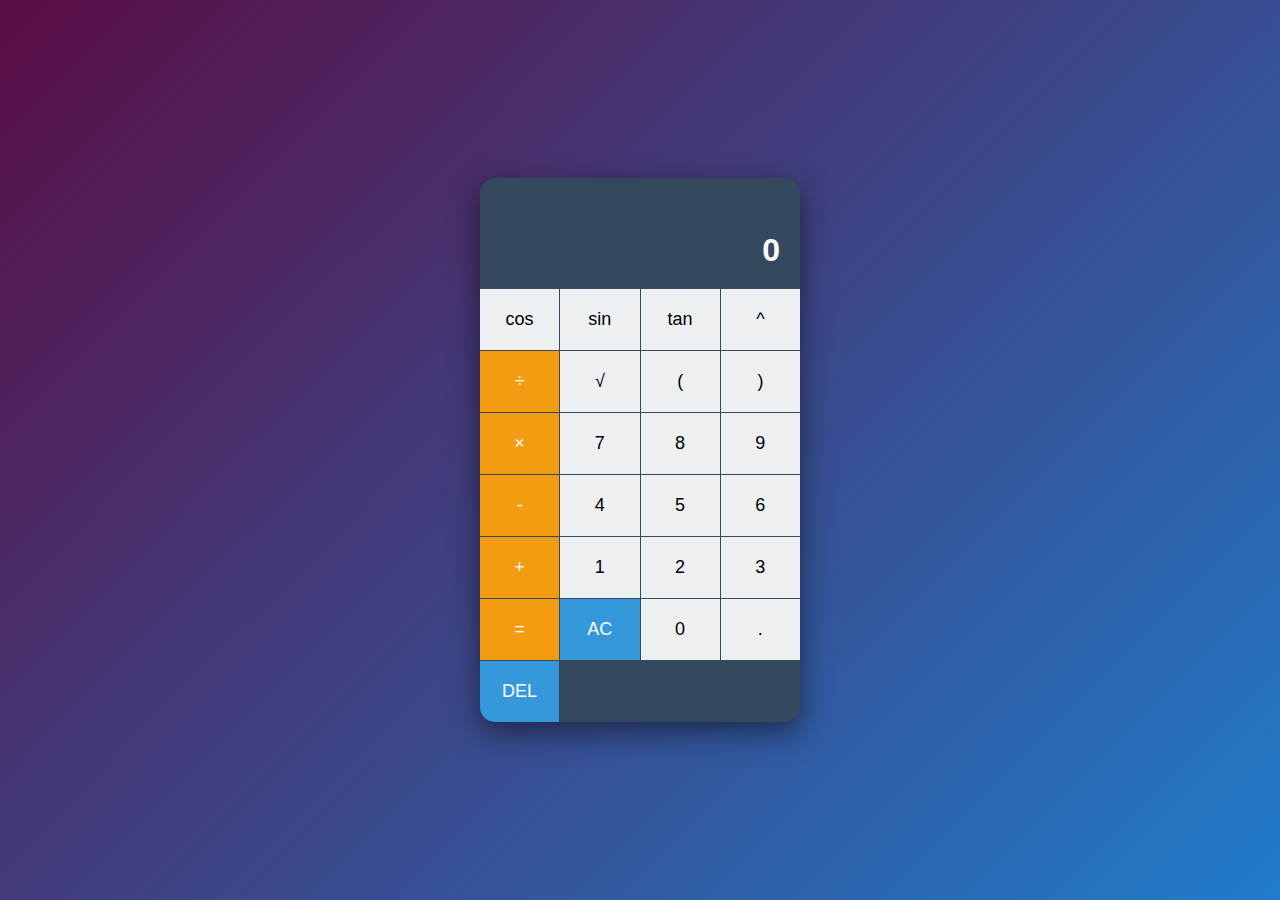
<file: CALCULADORA/index.html>
<!DOCTYPE html>
<html lang="es">
<head>
    <meta charset="UTF-8">
    <meta name="viewport" content="width=device-width, initial-scale=1.0">
    <title>Calculadora Científica</title>
    <link rel="stylesheet" href="style.css">
</head>
<body>
    <div class="calculadora">
        <div class="pantalla">
            <div class="operacion" id="operacion"></div>
            <div class="resultado" id="resultado">0</div>
        </div>
        <div class="botones">
            <!--funciones-->
            <button class="btn" onclick="agregarOperacion('Math.cos(')">cos</button>
            <button class="btn" onclick="agregarOperacion('Math.sin(')">sin</button>
            <button class="btn" onclick="agregarOperacion('Math.tan(')">tan</button>
            <button class="btn" onclick="agregarOperacion('^')">^</button>
            <button class="btn operador" onclick="agregarOperacion('/')">÷</button>

            
            <!-- Más funciones -->
            <button class="btn" onclick="agregarOperacion('Math.sqrt(')">√</button>
            <button class="btn" onclick="agregarOperacion('(')">(</button>
            <button class="btn" onclick="agregarOperacion(')')">)</button>
            <button class="btn operador" onclick="agregarOperacion('*')">×</button>
            
            <!--  Números -->
            <button class="btn" onclick="agregarOperacion('7')">7</button>
            <button class="btn" onclick="agregarOperacion('8')">8</button>
            <button class="btn" onclick="agregarOperacion('9')">9</button>
            <button class="btn operador" onclick="agregarOperacion('-')">-</button>
            
            <!-- Números -->
            <button class="btn" onclick="agregarOperacion('4')">4</button>
            <button class="btn" onclick="agregarOperacion('5')">5</button>
            <button class="btn" onclick="agregarOperacion('6')">6</button>
            <button class="btn operador" onclick="agregarOperacion('+')">+</button>
            
            <!-- Números-->
            <button class="btn" onclick="agregarOperacion('1')">1</button>
            <button class="btn" onclick="agregarOperacion('2')">2</button>
            <button class="btn" onclick="agregarOperacion('3')">3</button>
            <button class="btn operador" onclick="calcular()">=</button>
            
            <!-- Números y controles -->
            <button class="btn funcion" onclick="limpiarTodo()">AC</button>
            <button class="btn" onclick="agregarOperacion('0')">0</button>
            <button class="btn" onclick="agregarOperacion('.')">.</button>
            <button class="btn funcion" onclick="borrarUltimo()">DEL</button>
            
        </div>
    </div>
    <script src="script.js"></script>
</body>
</html>
</file>
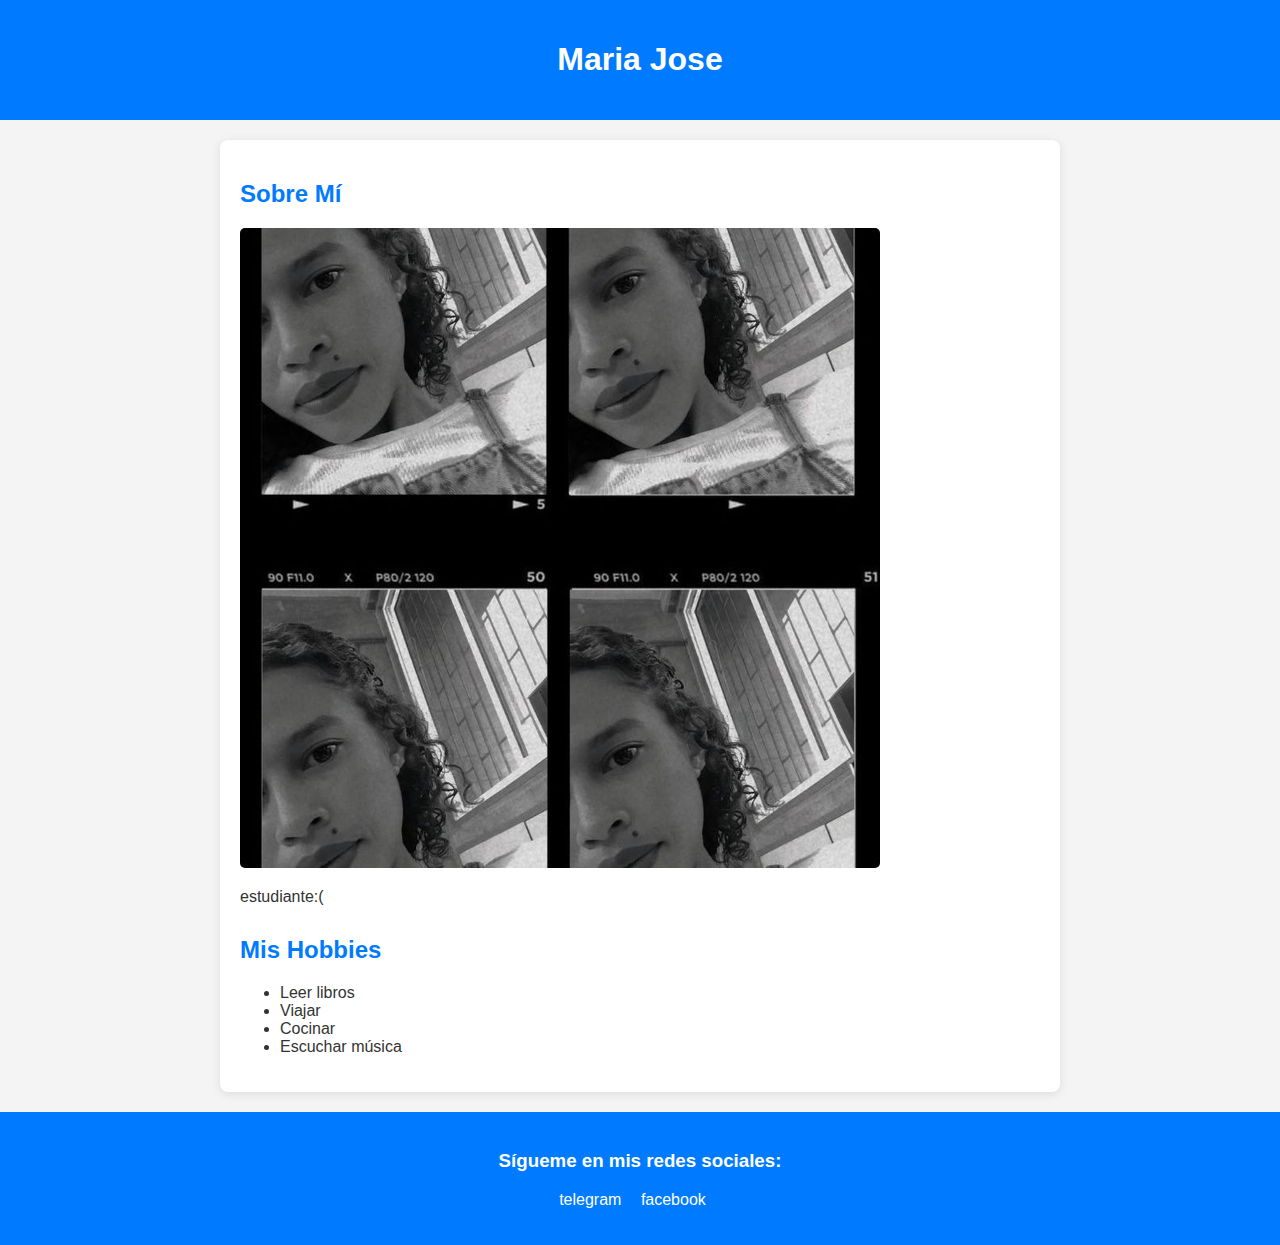
<file: biografia.html>
<!DOCTYPE html>
<html lang="es">
<head>
    <meta charset="UTF-8">
    <meta name="viewport" content="width=device-width, initial-scale=1.0">
    <title>Biografía</title>
    <link rel="stylesheet" href="estilo-bio.css">
</head>
<body>
    <header>
        <h1>Maria Jose</h1>
    </header>
    
    <main>
        <section class="sobre-mi">
            <h2>Sobre Mí</h2>
            <img src="44e67e1b-3701-474b-88f1-12a69714f298.jpg" alt="mi foto" class="foto">
            <p> estudiante:(</p>
        </section>

        <section class="mis hobbies">
            <h2>Mis Hobbies</h2>
            <ul>
                <li>Leer libros</li>
                <li>Viajar</li>
                <li>Cocinar</li>
                <li>Escuchar música</li>
            </ul>
        </section>
    </main>

    <footer>
        <h3>Sígueme en mis redes sociales:</h3>
        <ul class="redes-sociales">

            <li><a href="@Marijose_05">telegram</a></li>
            <li><a href="Maria Macias">facebook</a></li>
        
        
        
                        
        </ul>
    </footer>
</body>
</html>
</file>
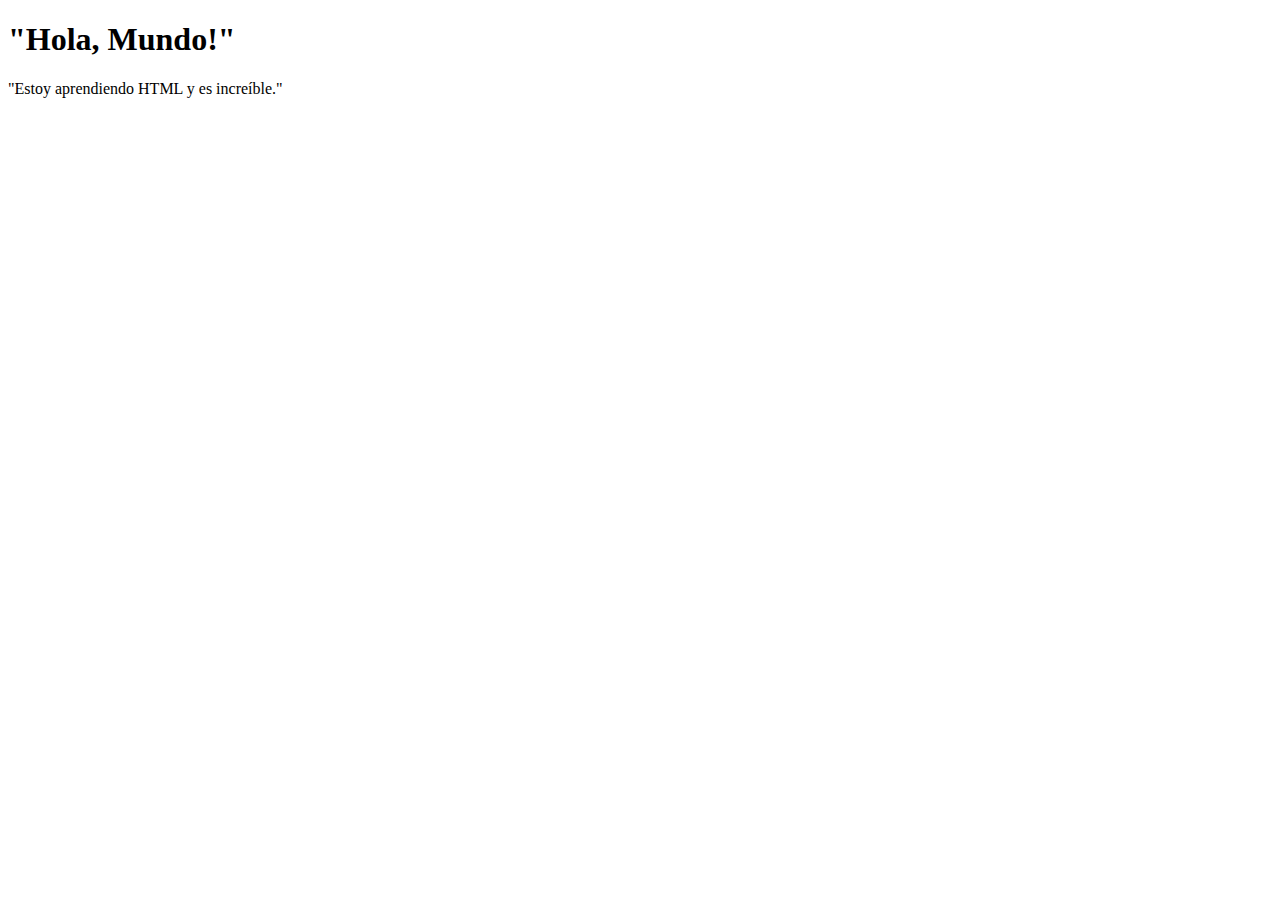
<file: ejercicio1.html>
<!DOCTYPE html>
<html lang="en">
<head>
    <meta charset="UTF-8">
    <meta name="viewport" content="width=device-width, initial-scale=1.0">
    <title> mi primer ejercicio </title>
</head>
<body>
    <h1>"Hola, Mundo!"</h1>
    <p>"Estoy aprendiendo HTML y es increíble."</p>
</body>
</html>
</file>
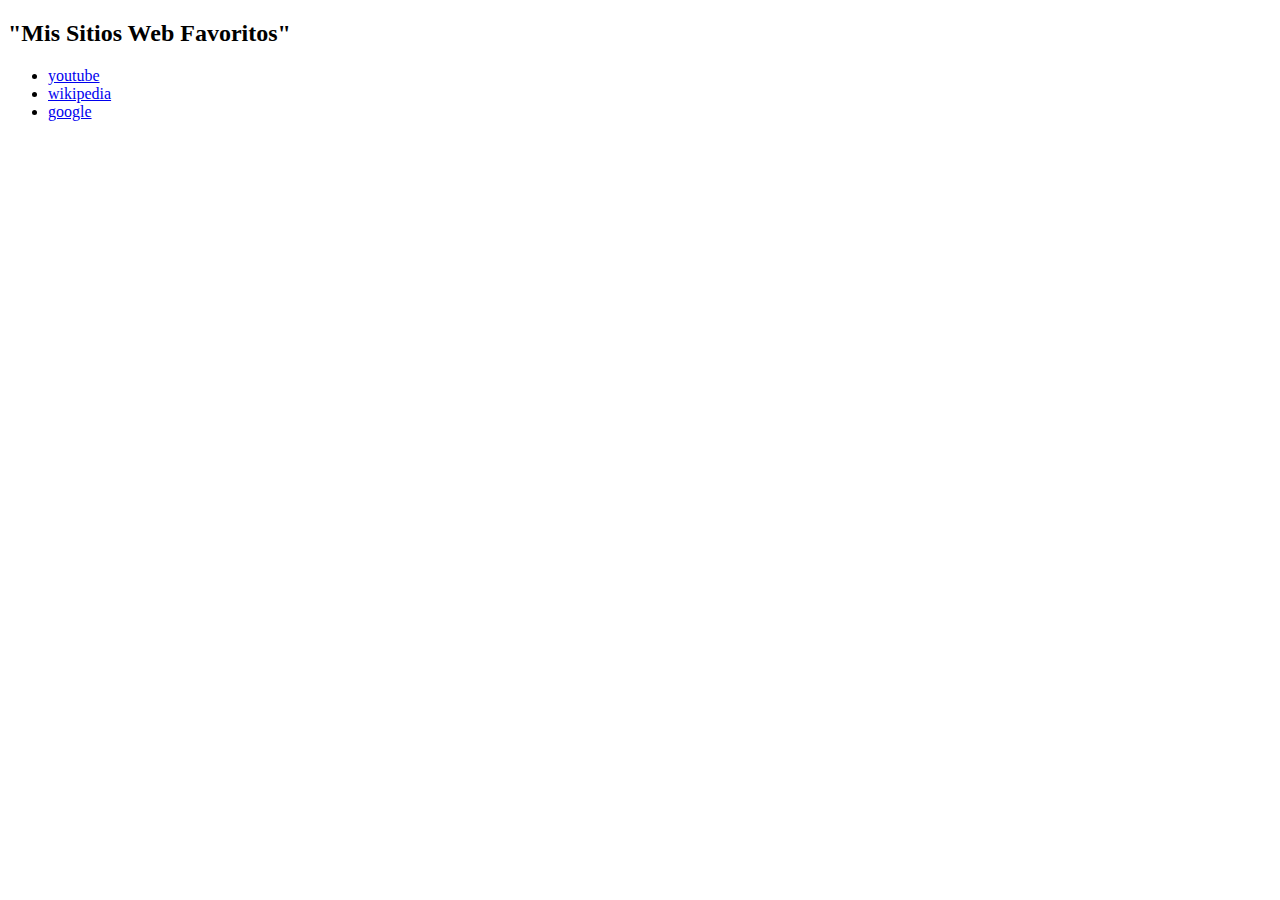
<file: ejercicio2.html>
<!DOCTYPE html>
<html lang="en">
<head>
    <meta charset="UTF-8">
    <meta name="viewport" content="width=device-width, initial-scale=1.0">
    <title>ejercicio2</title>
</head>
<body>

    <h2>"Mis Sitios Web Favoritos"</h2>

    <ul>
        <li><a href="https://www.youtube.com/?app=desktop&hl=es">youtube</a></li>
        <li><a href="https://www.wikipedia.org/">wikipedia</a></li>
        <li><a href="https://www.google.com/search?q=google&ie=UTF-8">google</a></li>
    </ul>

</body>
</html>
</file>
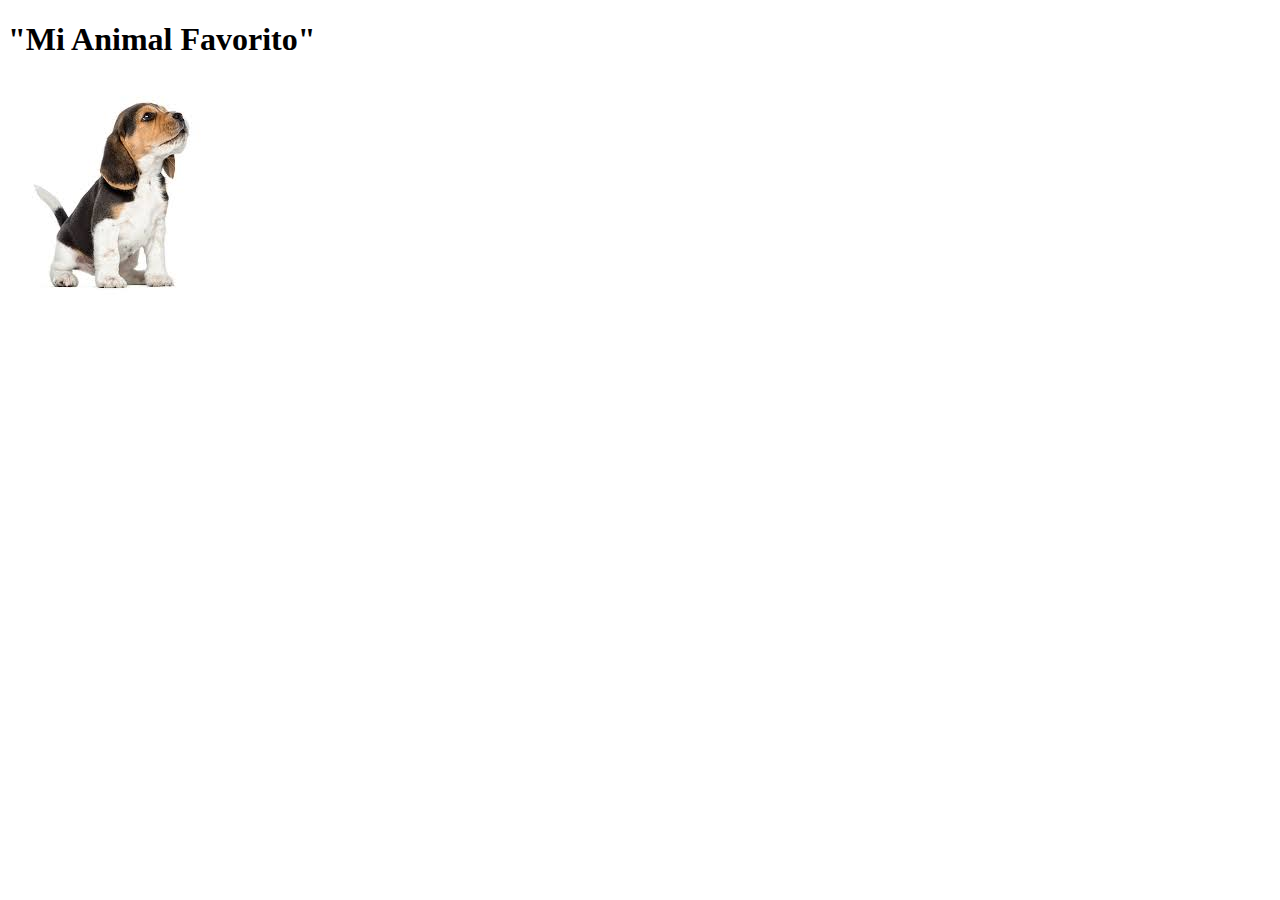
<file: ejercicio3.html>
<!DOCTYPE html>
<html lang="en">
<head>
    <meta charset="UTF-8">
    <meta name="viewport" content="width=device-width, initial-scale=1.0">
    <title>ejercicio3</title>
</head>
<body>
    <h1>"Mi Animal Favorito"</h1>
<img src="descarga.jpg" alt="perrito">


</body>
</html>
</file>
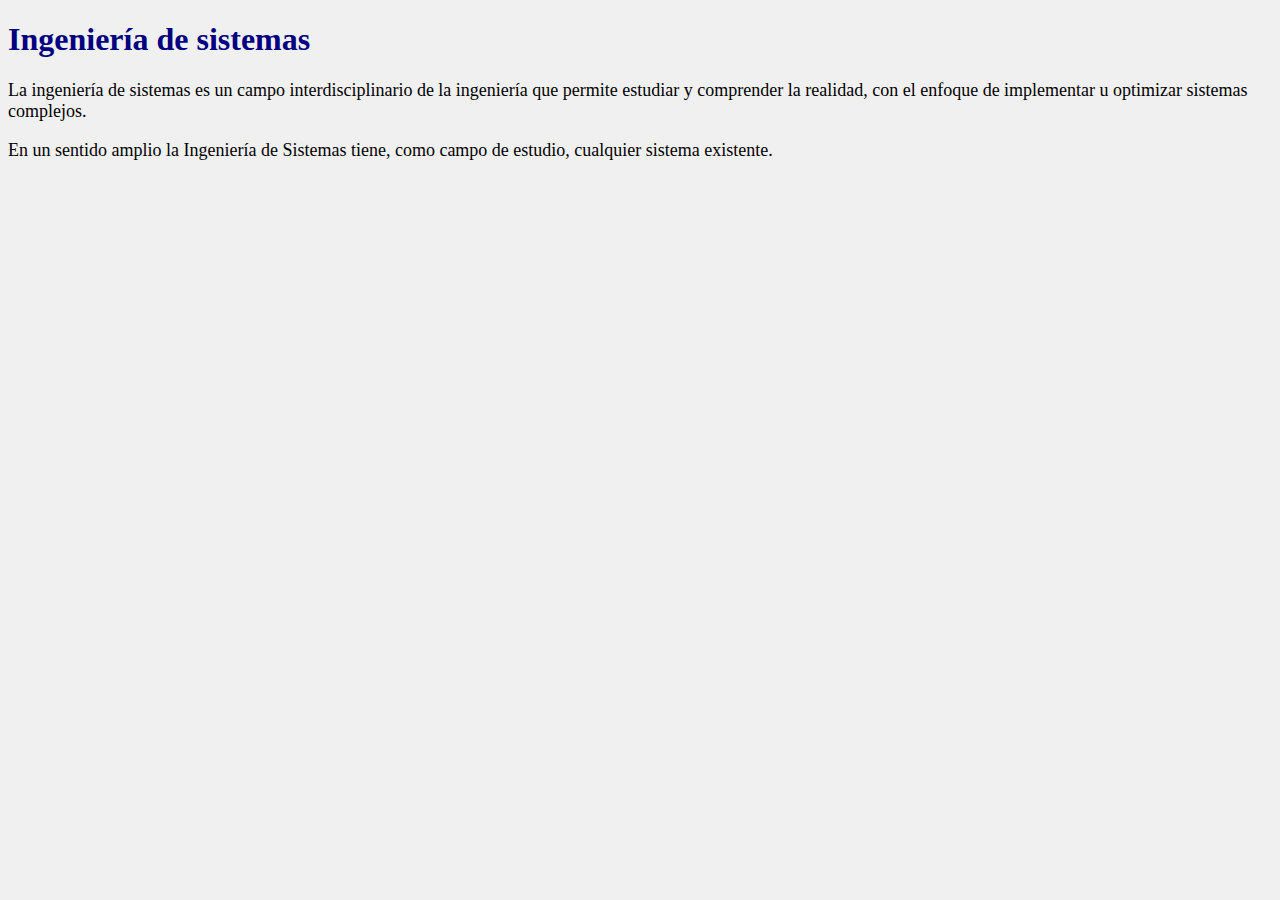
<file: ejercicio4.html>
<!DOCTYPE html>
<html lang="en">
<head>
    <meta charset="UTF-8">
    <meta name="viewport" content="width=device-width, initial-scale=1.0">
    <title>Mi Primera Hoja de Estilos</title>
    <link rel="stylesheet" href="estilo4.css">
</head>
<body>
    <h1>Ingeniería de sistemas</h1>
    
    <p>La ingeniería de sistemas es un campo interdisciplinario de la ingeniería que permite estudiar y comprender la realidad, con el enfoque de implementar u optimizar sistemas complejos.</p>
    <p>En un sentido amplio la Ingeniería de Sistemas tiene, como campo de estudio, cualquier sistema existente.</p>

</body>
</html>
</file>
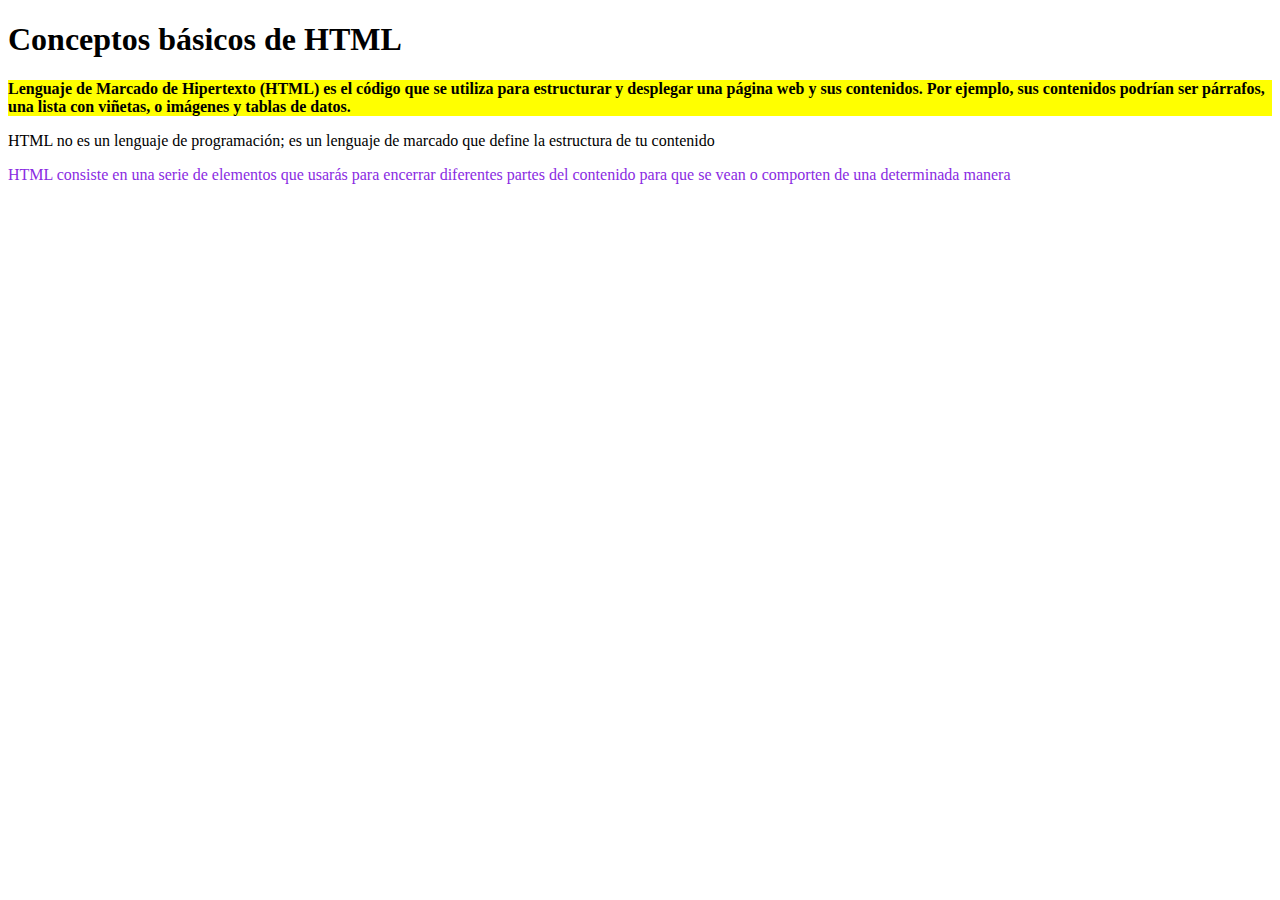
<file: ejercicio5.html>
<!DOCTYPE html>
<html lang="en">
<head>
    <meta charset="UTF-8">
    <meta name="viewport" content="width=device-width, initial-scale=1.0">
    <title>Usando Clases y IDs</title>
    <link rel="stylesheet" href="estilo5.css">
</head>
<body>
    
    <h1>Conceptos básicos de HTML</h1>

    <p class="destacado"><b>Lenguaje de Marcado de Hipertexto (HTML) es el código que se utiliza para estructurar y desplegar una página web y sus contenidos. Por ejemplo, sus contenidos podrían ser párrafos, una lista con viñetas, o imágenes y tablas de datos.</b> </p>
     <p>HTML no es un lenguaje de programación; es un lenguaje de marcado que define la estructura de tu contenido</p>
     <p id="resumen"> HTML consiste en una serie de elementos que usarás para encerrar diferentes partes del contenido para que se vean o comporten de una determinada manera</p>

</body>
</html>
</file>
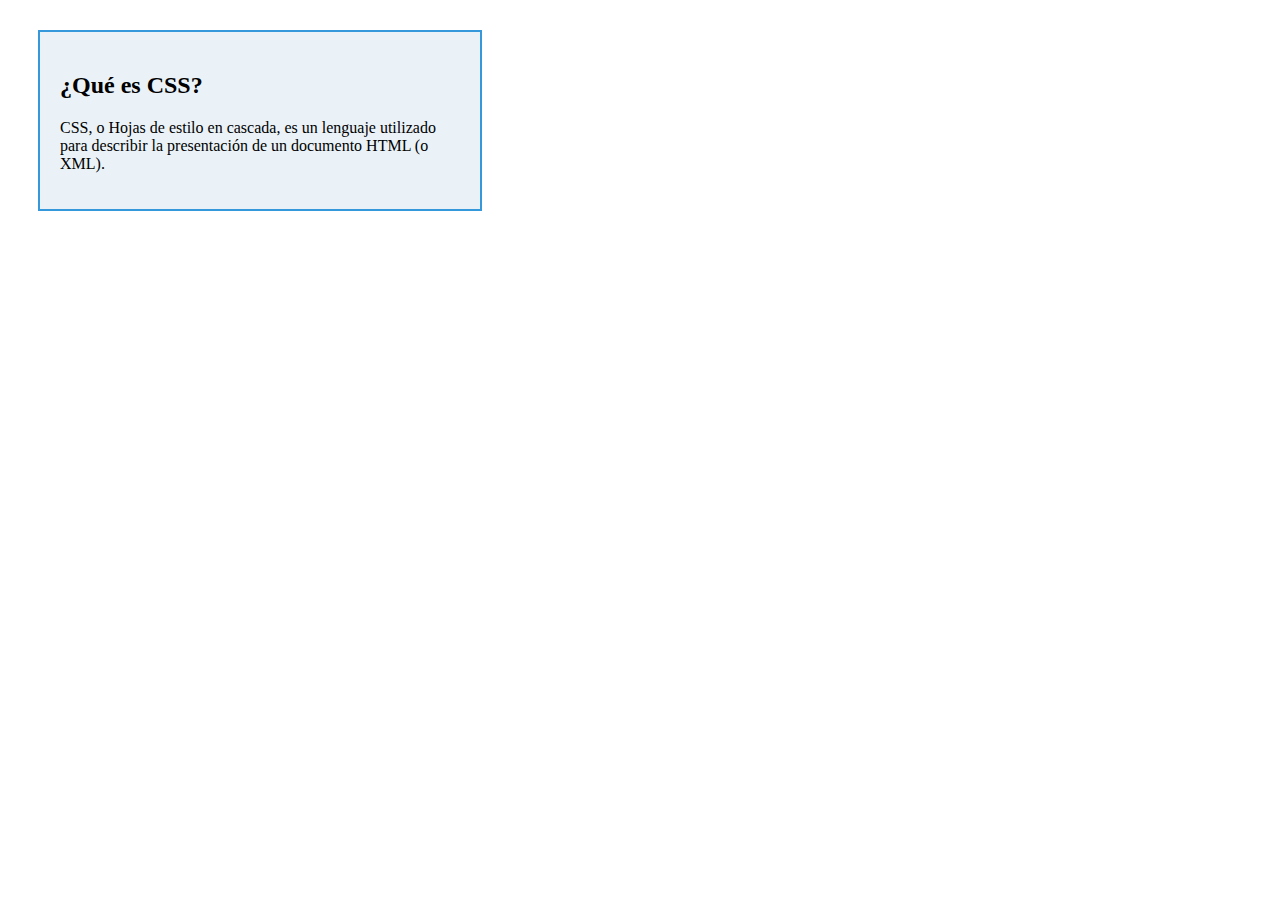
<file: ejercicio6.html>
<!DOCTYPE html>
<html lang="en">
<head>
    <meta charset="UTF-8">
    <meta name="viewport" content="width=device-width, initial-scale=1.0">
    <title>El Modelo de Caja (Box Model)</title>
    <link rel="stylesheet" href="estilo6.css">
</head>
<body>
    <div class="caja">
        <h2>¿Qué es CSS?</h2>
        <p>CSS, o Hojas de estilo en cascada, es un lenguaje utilizado para describir la presentación de un documento HTML (o XML).</p>
    </div>
</body>
</html>
</file>
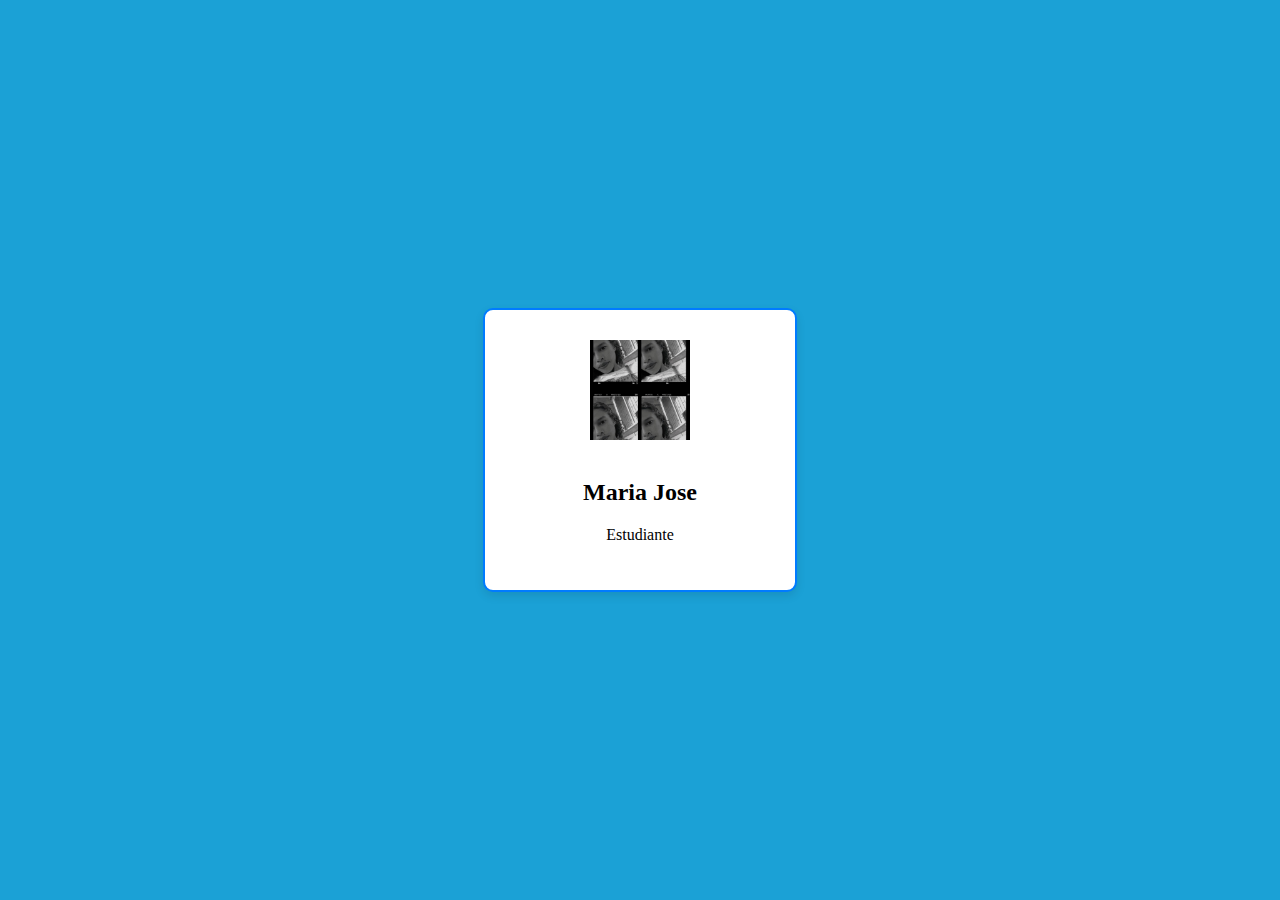
<file: ejercicio7.html>
<!DOCTYPE html>
<html lang="es">
<head>
    <meta charset="UTF-8">
    <meta name="viewport" content="width=device-width, initial-scale=1.0">
    <title>Tarjeta de Perfil</title>
    <link rel="stylesheet" href="estilo7.css">
</head>
<body>
    <div class="tarjeta">
        <img src= "44e67e1b-3701-474b-88f1-12a69714f298.jpg" class="imagen">
        <h2>Maria Jose</h2>
        <p>Estudiante</p>
    </div>
</body>
</html>
</file>
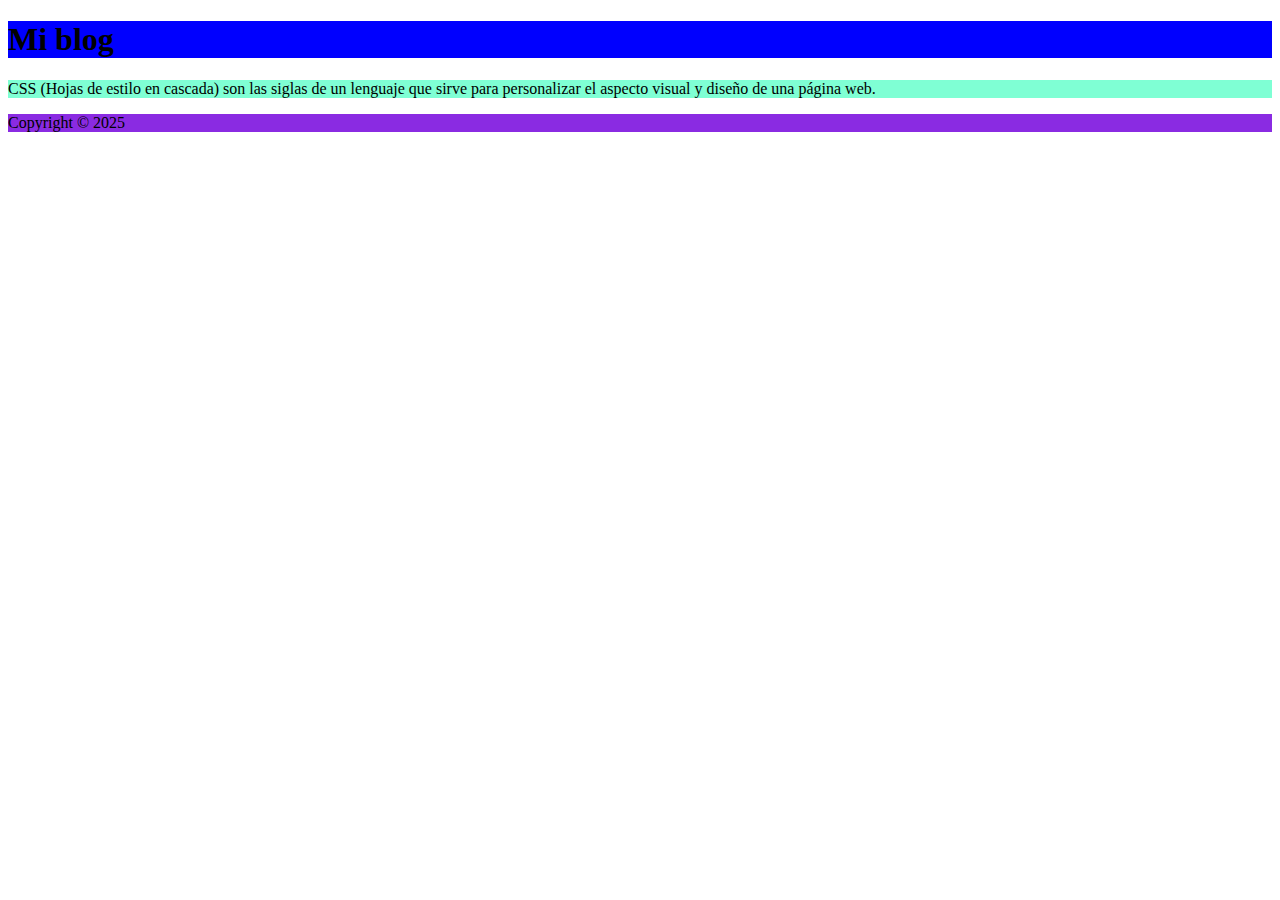
<file: ejercicio8.html>
<!DOCTYPE html>
<html lang="en">
<head>
    <meta charset="UTF-8">
    <meta name="viewport" content="width=device-width, initial-scale=1.0">
    <title>Estructura Semántica</title>
    <link rel="stylesheet" href="estilo8.css">
</head>
<body>

<div>
    <header>
        <h1>Mi blog</h1> 
    </header>
    
        <main>
            <p>CSS (Hojas de estilo en cascada) son las siglas de un lenguaje que sirve para personalizar el aspecto visual y diseño de una página web.</p>
        </main>
   

</div>


 <footer>
    <p>Copyright © 2025</p>
 </footer>   
</body>
</html>
</file>
<file: CALCULADORA/style.css>
* {
    margin: 0;
    padding: 0;
    box-sizing: border-box;
    font-family: 'Arial', sans-serif;
}

body {
    display: flex;
    justify-content: center;
    align-items: center;
    min-height: 100vh;
    background: linear-gradient(135deg, #5a0d43, #207cca);
}

/*  calculadora */
.calculadora {
    width: 320px;
    background-color: #2c3e50;
    border-radius: 15px;
    box-shadow: 0 10px 30px rgba(0, 0, 0, 0.5);
    overflow: hidden;
}

/* pantalla */
.pantalla {
    padding: 20px;
    text-align: right;
    background-color: #34495e;
    color: white;
}

.operacion {
    min-height: 24px;
    font-size: 18px;
    color: rgba(255, 255, 255, 0.7);
    word-wrap: break-word;
}

.resultado {
    font-size: 32px;
    font-weight: bold;
    margin-top: 10px;
    word-wrap: break-word;
}

/* botones */
.botones {
    display: grid;
    grid-template-columns: repeat(4, 1fr);
    gap: 1px;
    background-color: #34495e;
}

.btn {
    border: none;
    outline: none;
    padding: 20px;
    font-size: 18px;
    cursor: pointer;
    background-color: #ecf0f1;
    transition: background-color 0.3s;
}

.btn:hover {
    background-color: #bdc3c7;
}

.btn:active {
    background-color: #95a5a6;
}

/*  botones */
.operador {
    background-color: #f39c12;
    color: white;
}

.operador:hover {
    background-color: #e67e22;
}

.operador:active {
    background-color: #d35400;
}

.funcion {
    background-color: #3498db;
    color: white;
}

.funcion:hover {
    background-color: #2980b9;
}

.funcion:active {
    background-color: #1a5276;
}

/* responsivo */
@media (max-width: 400px) {
    .calculadora {
        width: 100%;
        height: 100vh;
        border-radius: 0;
    }
    
    .btn {
        padding: 15px;
    }
}
</file>
<file: estilo-bio.css>
body {
    font-family: Arial, sans-serif;
    margin: 0;
    padding: 0;
    background-color: #f4f4f4;
    color: #333;
}


header {
    background-color: #007BFF;
    color: white;
    text-align: center;
    padding: 20px 0;
}


main {
    max-width: 800px;
    margin: 20px auto;
    padding: 20px;
    background-color: white;
    border-radius: 8px;
    box-shadow: 0 2px 10px rgba(0, 0, 0, 0.1);
}

.sobre-mi, .mis-hobbies {
    margin-bottom: 30px;
}

h2 {
    color: #007BFF;
}

.foto {
    max-width: 100%;
    height: auto;
    border-radius: 5px;
}

footer {
    background-color: #007BFF;
    color: white;
    text-align: center;
    padding: 20px 0;
}

.redes-sociales {
    list-style-type: none;
    padding: 0;
}

.redes-sociales li {
    display: inline-block;
    margin-right: 15px;
}

.redes-sociales a {
    color: white;
    text-decoration: none;
}

.redes-sociales a:hover {
    text-decoration: underline;
}
</file>
<file: estilo4.css>
body{
    background-color:  #f0f0f0;

}

h1{
    color:navy;
}

p{
    font-size: 18px;
}
</file>
<file: estilo5.css>
.destacado{
background-color: yellow;
color: black;
}

#resumen{
    font-family: cursive;
    color: blueviolet;
}
</file>
<file: estilo6.css>
.caja{
width: 400px;
  background-color: #eaf2f8;
  border: 2px solid #3498db;
  padding: 20px;
  margin: 30px;
}
</file>
<file: estilo7.css>
body {
    display: flex;
    justify-content: center;
    align-items: center;
    height: 100vh;
    background-color: #1ba1d6;
    margin: 0;
}

.tarjeta {
    background-color: white;
    border: 2px solid #007BFF;
    border-radius: 10px;
    width: 250px;
    text-align: center;
    padding: 30px;
    box-shadow: 0 4px 10px rgba(0, 0, 0, 0.1);
}

.imagen {
    width: 100px; 
    height: 100px; 
    margin-bottom: 15px; 
}
</file>
<file: estilo8.css>
header{
    background-color: blue;
}

main{
    background-color: aquamarine;
}

footer{
    background-color: blueviolet;
}
</file>
